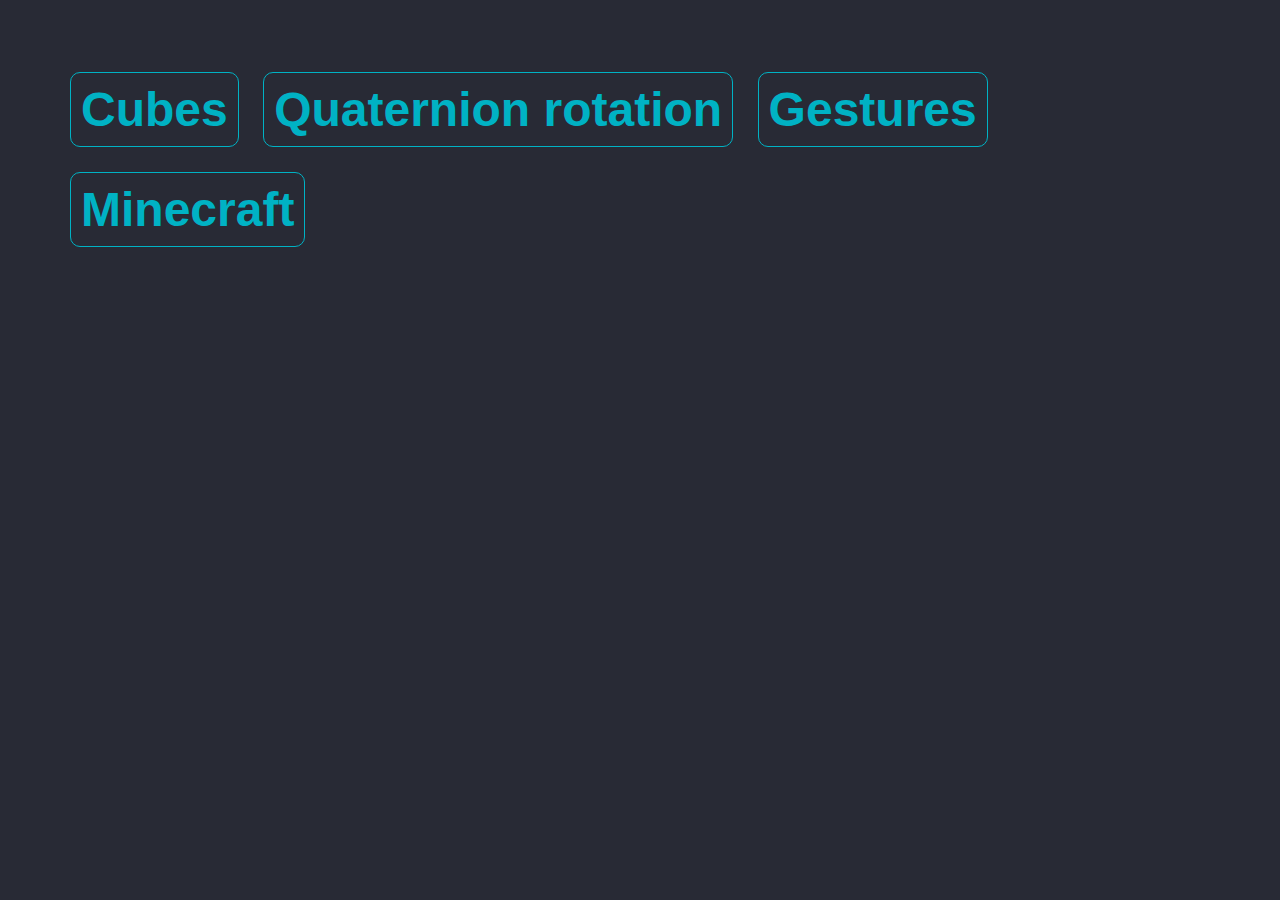
<file: examples/index.html>
<!doctype html>
<html>
<head>
	<meta charset="UTF-8">
	<title>Demos</title>
    <style>
		html, body {
			background-color: #282a35;
			color: #00b2c4;
			font-family: Helvetica, Arial;
			margin: 30px;
			padding: 0px;
		}
		a {
			color: #00b2c4;
			padding: 10px;
			margin: 30px 10px 30px 10px;
			line-height: 100px;
			font-weight: bold;
			font-size: 48px;
			text-decoration: none;
			border: 1px solid #00b2c4;
			border-radius: 10px;
			white-space: nowrap;
			-webkit-transition: all 0.15s ease-in-out;
		}
		a:hover {
			background-color: #00b2c4;
			color: #282a35;
		}
	</style>
</head>
<body>
<a href="cubes.html">Cubes</a>
<a href="cube.html">Quaternion rotation</a>
<a href="gestures.html">Gestures</a>
<a href="minecraft.html">Minecraft</a>
</body>
</html>
</file>
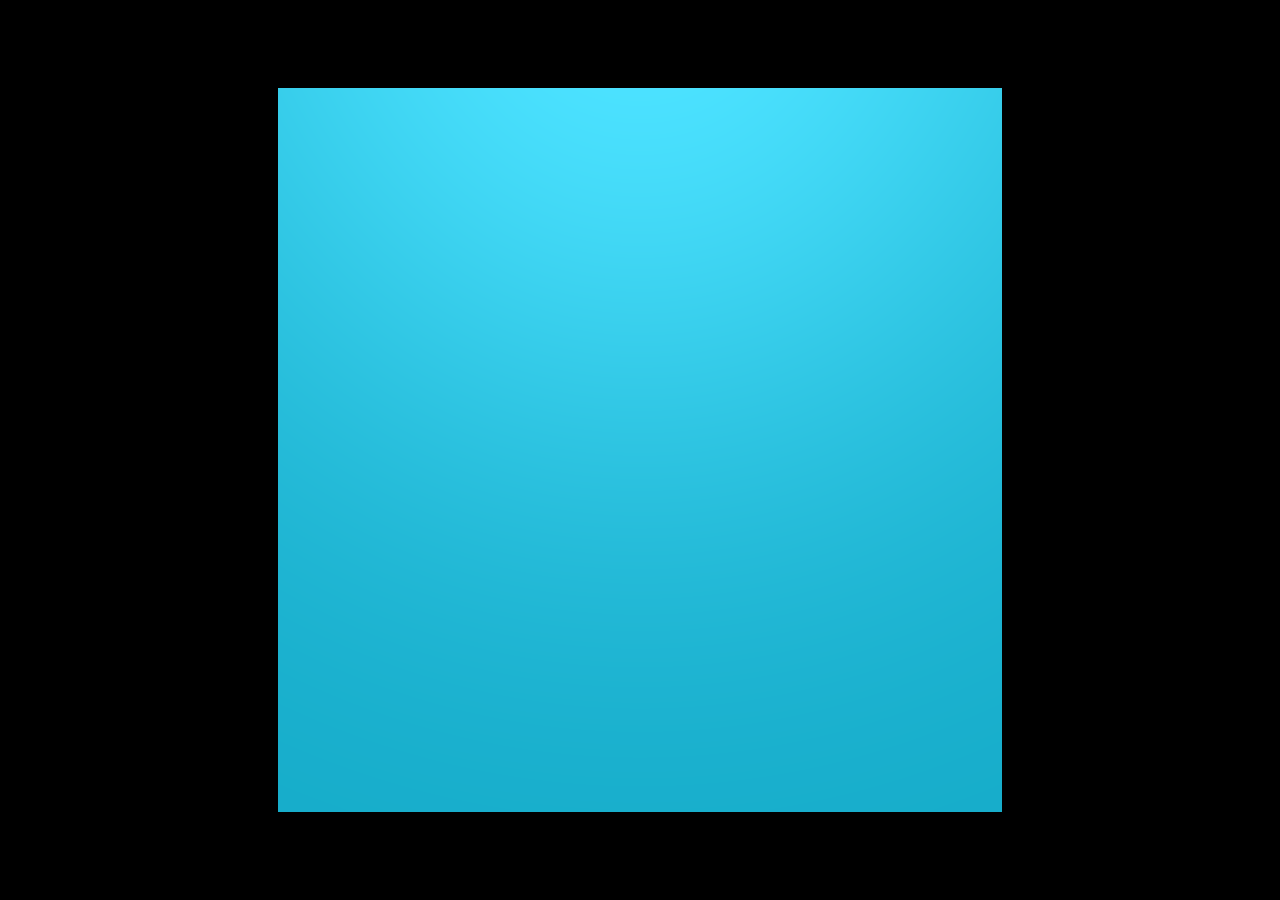
<file: examples/cube.html>
<html>
<head>
    <title>Accel rotation</title>
    <script src="../myojs-0.8.6.js"></script>
    <script src="lib/three.js"></script>

</head>
<body>
</body>
<script>
    var initScene = function () {
        window.scene = new THREE.Scene();
        window.renderer = new THREE.WebGLRenderer({
            alpha: true
        });

        window.renderer.setClearColor(0x000000, 1);
        window.renderer.setSize(window.innerWidth, window.innerHeight);

        window.renderer.domElement.style.position = 'fixed';
        window.renderer.domElement.style.top = 0;
        window.renderer.domElement.style.left = 0;
        window.renderer.domElement.style.width = '100%';
        window.renderer.domElement.style.height = '100%';

        document.body.appendChild(window.renderer.domElement);

        var directionalLight = new THREE.DirectionalLight( 0xffffff, 1 );
        directionalLight.position.set( 0, 0.5, 1 );
        window.scene.add(directionalLight);

        window.camera = new THREE.PerspectiveCamera(45, window.innerWidth / window.innerHeight, 1, 1000);
        window.camera.position.fromArray([0, 0, 250]);
        window.camera.lookAt(new THREE.Vector3(0, 0, 0));

        window.addEventListener('resize', function () {

            camera.aspect = window.innerWidth / window.innerHeight;
            camera.updateProjectionMatrix();
            renderer.setSize(window.innerWidth, window.innerHeight);
            renderer.render(scene, camera);

        }, false);

        scene.add(camera);

        var geometry = new THREE.BoxGeometry(150, 150, 50);
        var material = new THREE.MeshPhongMaterial({color: 0x15bdde});
        window.cube = new THREE.Mesh(geometry, material);
        cube.position.set(0,0,0);
        cube.castShadow = true;
        cube.receiveShadow = true;
        scene.add(cube);

        renderer.render(scene, camera);
    };

    var initMyo = function() {
        "use strict";

        window.hub = new Myo.Hub();
        window.quaternion = new THREE.Quaternion();

        window.hub.on('frame', function(frame) {

            window.quaternion.x = frame.rotation.y;
            window.quaternion.y = frame.rotation.z;
            window.quaternion.z = -frame.rotation.x;
            window.quaternion.w = frame.rotation.w;

            if(!window.baseRotation) {
                window.baseRotation = quaternion.clone();
                window.baseRotation = window.baseRotation.conjugate();
            }

            window.quaternion.multiply(baseRotation);
            window.quaternion.normalize();
            window.quaternion.z = -quaternion.z;

            window.cube.setRotationFromQuaternion(window.quaternion);

            renderer.render(scene, camera);
        });
    };
    initScene();
    initMyo();
</script>
</html>
</file>
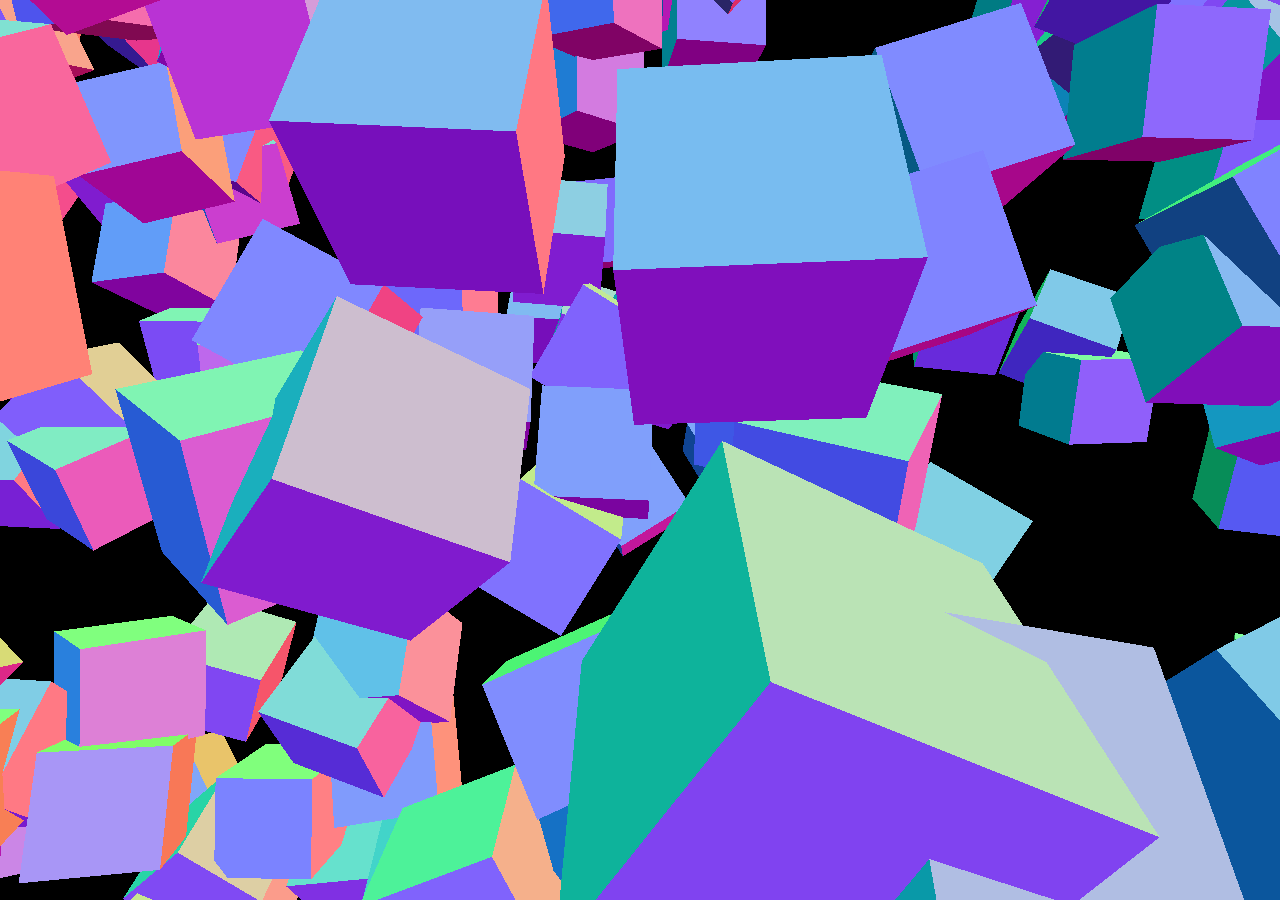
<file: examples/cubes.html>
<!DOCTYPE html>
<html lang="en">
<head>
    <title>three.js webgl - geometry hierarchy</title>
    <meta charset="utf-8">
    <meta name="viewport" content="width=device-width, user-scalable=no, minimum-scale=1.0, maximum-scale=1.0">
    <style>
        body {
            background:#fff;
            padding:0;
            margin:0;
            font-weight: bold;
            overflow:hidden;
        }
    </style>
</head>
<body>

<script src="lib/three.js"></script>
<script src="../myojs-0.8.6.js"></script>

<script>

    var hub;
    var container;

    var camera, scene, renderer;

    var geometry, group;

    var myoX = 0, myoY = 0, myoZ = 0;

    var windowHalfX = window.innerWidth / 2;
    var windowHalfY = window.innerHeight / 2;

    initMyo();
    init();
    animate();

    function initMyo() {
        hub = new Myo.Hub();
        hub.on('frame', function(frame) {
            myoX = ( (frame.pitch * 1000) - windowHalfX );
            myoY = ( (frame.yaw * 1000) - windowHalfY );
            myoZ = ( (frame.roll * 500));
        });
    }

    function init() {

        container = document.createElement( 'div' );
        document.body.appendChild( container );

        camera = new THREE.PerspectiveCamera( 60, window.innerWidth / window.innerHeight, 1, 10000 );
        camera.position.z = 500;

        scene = new THREE.Scene();
        scene.fog = new THREE.Fog( 0x000000, 1, 10000 );

        var geometry = new THREE.BoxGeometry( 100, 100, 100 );
        var material = new THREE.MeshNormalMaterial();

        group = new THREE.Object3D();

        for ( var i = 0; i < 1000; i ++ ) {

            var mesh = new THREE.Mesh( geometry, material );
            mesh.position.x = Math.random() * 2000 - 1000;
            mesh.position.y = Math.random() * 2000 - 1000;
            mesh.position.z = Math.random() * 2000 - 1000;

            mesh.rotation.x = Math.random() * 2 * Math.PI;
            mesh.rotation.y = Math.random() * 2 * Math.PI;

            mesh.matrixAutoUpdate = false;
            mesh.updateMatrix();

            group.add( mesh );

        }

        scene.add( group );

        renderer = new THREE.WebGLRenderer();
        renderer.setClearColor( 0x000000 );
        renderer.setSize( window.innerWidth, window.innerHeight );
        renderer.sortObjects = false;

        container.appendChild( renderer.domElement );

        window.addEventListener( 'resize', onWindowResize, false );

    }

    function onWindowResize() {

        windowHalfX = window.innerWidth / 2;
        windowHalfY = window.innerHeight / 2;

        camera.aspect = window.innerWidth / window.innerHeight;
        camera.updateProjectionMatrix();

        renderer.setSize( window.innerWidth, window.innerHeight );

    }

    function animate() {

        requestAnimationFrame( animate );
        render();
    }

    function render() {

        var time = Date.now() * 0.001;

        var rx = Math.sin( time * 0.7 ) * 0.5,
                ry = Math.sin( time * 0.3 ) * 0.5,
                rz = Math.sin( time * 0.2 ) * 0.5;

        camera.position.x += ( myoX - camera.position.x ) * .05;
        camera.position.y += ( - myoY - camera.position.y ) * .05;
        camera.position.z += ( - myoZ - camera.position.z ) * .05;

        camera.lookAt( scene.position );

        //group.rotation.x = rx;
        //group.rotation.y = ry;
        //group.rotation.z = rz;

        renderer.render( scene, camera );

    }

</script>

</body>
</html>
</file>
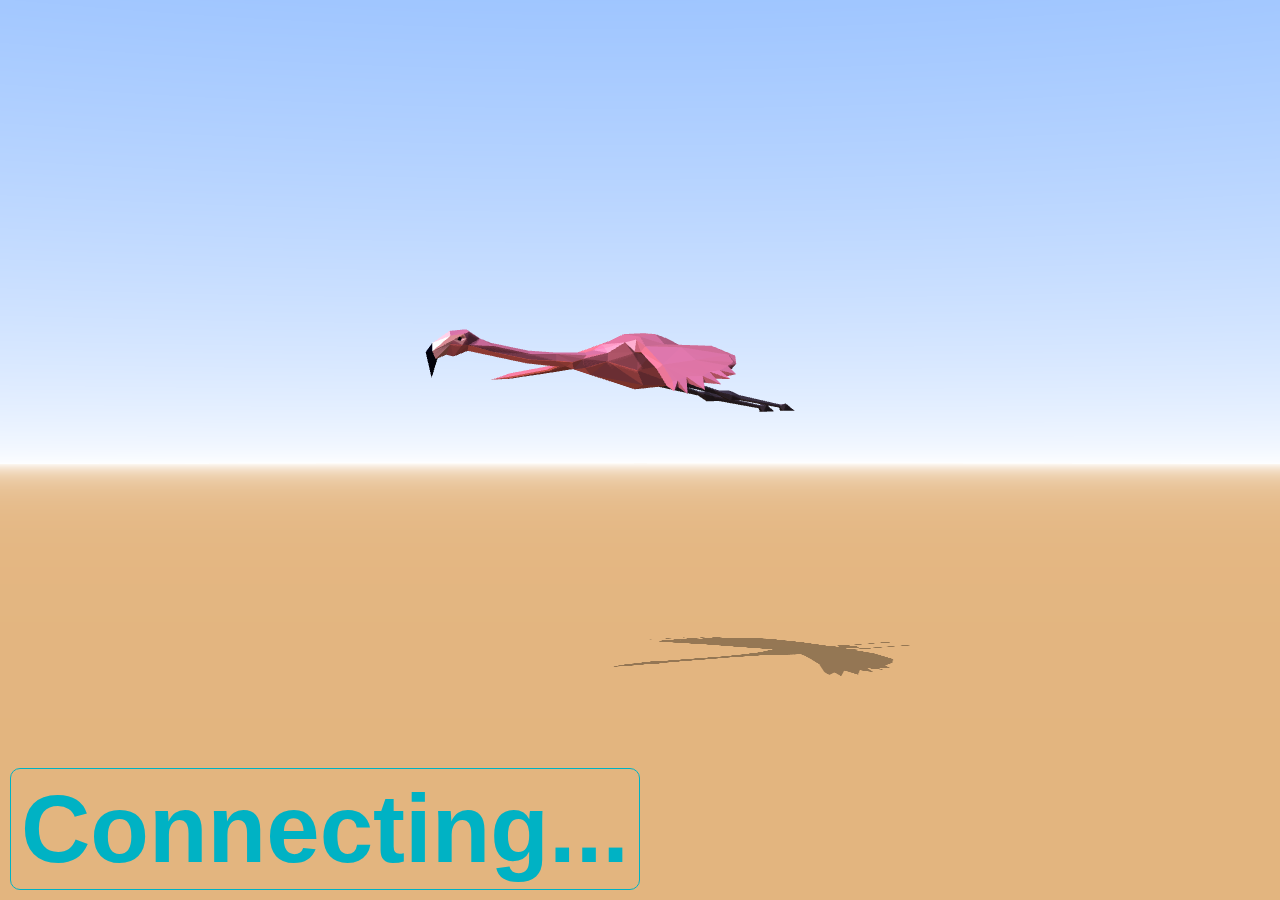
<file: examples/gestures.html>
<html>
<head>
    <title>Accel rotation</title>
    <script src="../myojs-0.8.6.js"></script>
    <style>
        html, body {
            background-color: #282a35;
            color: #00b2c4;
            font-family: Helvetica, Arial;
            margin: 0px;
            padding: 0px;
            text-align: center;
        }
        h1 {
            position: absolute;
            bottom: -20px;
            color: #00b2c4;
            padding: 10px;
            margin: 30px 10px 30px 10px;
            line-height: 100px;
            font-weight: bold;
            font-size: 96px;
            text-decoration: none;
            border: 1px solid #00b2c4;
            border-radius: 10px;
            white-space: nowrap;
            -webkit-transition: all 0.35s ease-in-out;
        }
        #container {
        }
    </style>
</head>
<body>
<div id="container"></div>
<h1 id="title">Connecting...</h1>
<script src="lib/three.js"></script>
<script src="lib/TweenMax.min.js"></script>
<script type="x-shader/x-vertex" id="vertexShader">
    varying vec3 vWorldPosition;

    void main() {

        vec4 worldPosition = modelMatrix * vec4( position, 1.0 );
        vWorldPosition = worldPosition.xyz;

        gl_Position = projectionMatrix * modelViewMatrix * vec4( position, 1.0 );

    }
</script>
<script type="x-shader/x-fragment" id="fragmentShader">
    uniform vec3 topColor;
    uniform vec3 bottomColor;
    uniform float offset;
    uniform float exponent;

    varying vec3 vWorldPosition;

    void main() {

        float h = normalize( vWorldPosition + offset ).y;
        gl_FragColor = vec4( mix( bottomColor, topColor, max( pow( h, exponent ), 0.0 ) ), 1.0 );

    }
</script>
</body>
<script>
    var initMyo = function() {
        "use strict";

        var hub, currentPose, title;

        title = document.getElementById("title");

        hub = new Myo.Hub();
        hub.on('connect', function() {
            title.innerHTML = "Myo connected";
        });
        hub.on('pose', function(pose) {
            currentPose = pose;
            switch(currentPose.type) {
                case currentPose.POSE_FIST:
                    title.style.color = "#00ff00";
                    title.innerHTML = "Fist";
                    TweenMax.to(camera.position,1,{x:150, y:30, z:-100,onUpdate:function(){
                        camera.updateProjectionMatrix();
                        camera.lookAt(scene.position);
                    }});
                    break;
                case currentPose.POSE_WAVE_IN:
                    title.style.color = "#0000ff";
                    title.innerHTML = "Wave in";
                    TweenMax.to(camera.position,1,{x:-100, y:100, z:-100,onUpdate:function(){
                        camera.updateProjectionMatrix();
                        camera.lookAt(scene.position);
                    }});
                    break;
                case currentPose.POSE_WAVE_OUT:
                    title.style.color = "#ff00ff";
                    title.innerHTML = "Wave out";
                    TweenMax.to(camera.position,1,{x:100, y:100, z:100,onUpdate:function(){
                        camera.updateProjectionMatrix();
                        camera.lookAt(scene.position);
                    }});
                    break;
                case currentPose.POSE_FINGERS_SPREAD:
                    title.style.color = "#ffff00";
                    title.innerHTML = "Fingers spread";
                    TweenMax.to(camera.position,1,{x:10, y:200, z:10,onUpdate:function(){
                        camera.updateProjectionMatrix();
                        camera.lookAt(scene.position);
                    }});
                    break;
                case currentPose.POSE_TWIST_IN:
                    title.style.color = "#00ffff";
                    title.innerHTML = "Twist in";
                    break;
                case currentPose.POSE_NONE:
                default:
                    title.style.color = "#00b2c4";
                    title.innerHTML = "No pose detected";
                    TweenMax.to(camera.position,1,{x:0, y:0, z:250,onUpdate:function(){
                        camera.updateProjectionMatrix();
                        camera.lookAt(scene.position);
                    }});
                    break;
            }
            title.style.borderColor = title.style.color;
        });
    };

    var camera, scene, renderer, dirLight, hemiLight;
    var morphs = [];

    var clock = new THREE.Clock();

    init();
    animate();
    initMyo();

    function init() {

        var container = document.getElementById( 'container' );

        camera = new THREE.PerspectiveCamera( 30, window.innerWidth / window.innerHeight, 1, 5000 );
        camera.position.set( 0, 0, 250 );

        scene = new THREE.Scene();

        scene.fog = new THREE.Fog( 0xffffff, 1, 5000 );
        scene.fog.color.setHSL( 0.6, 0, 1 );

        /*
         controls = new THREE.TrackballControls( camera );

         controls.rotateSpeed = 1.0;
         controls.zoomSpeed = 1.2;
         controls.panSpeed = 0.8;

         controls.noZoom = false;
         controls.noPan = false;

         controls.staticMoving = true;
         controls.dynamicDampingFactor = 0.15;
         */

        // LIGHTS

        hemiLight = new THREE.HemisphereLight( 0xffffff, 0xffffff, 0.6 );
        hemiLight.color.setHSL( 0.6, 1, 0.6 );
        hemiLight.groundColor.setHSL( 0.095, 1, 0.75 );
        hemiLight.position.set( 0, 500, 0 );
        scene.add( hemiLight );

        //

        dirLight = new THREE.DirectionalLight( 0xffffff, 1 );
        dirLight.color.setHSL( 0.1, 1, 0.95 );
        dirLight.position.set( -1, 1.75, 1 );
        dirLight.position.multiplyScalar( 50 );
        scene.add( dirLight );

        dirLight.castShadow = true;

        dirLight.shadowMapWidth = 2048;
        dirLight.shadowMapHeight = 2048;

        var d = 50;

        dirLight.shadowCameraLeft = -d;
        dirLight.shadowCameraRight = d;
        dirLight.shadowCameraTop = d;
        dirLight.shadowCameraBottom = -d;

        dirLight.shadowCameraFar = 3500;
        dirLight.shadowBias = -0.0001;
        dirLight.shadowDarkness = 0.35;
        //dirLight.shadowCameraVisible = true;

        // GROUND

        var groundGeo = new THREE.PlaneGeometry( 10000, 10000 );
        var groundMat = new THREE.MeshPhongMaterial( { ambient: 0xffffff, color: 0xffffff, specular: 0x050505 } );
        groundMat.color.setHSL( 0.095, 1, 0.75 );

        var ground = new THREE.Mesh( groundGeo, groundMat );
        ground.rotation.x = -Math.PI/2;
        ground.position.y = -33;
        scene.add( ground );

        ground.receiveShadow = true;

        // SKYDOME

        var vertexShader = document.getElementById( 'vertexShader' ).textContent;
        var fragmentShader = document.getElementById( 'fragmentShader' ).textContent;
        var uniforms = {
            topColor: 	 { type: "c", value: new THREE.Color( 0x0077ff ) },
            bottomColor: { type: "c", value: new THREE.Color( 0xffffff ) },
            offset:		 { type: "f", value: 33 },
            exponent:	 { type: "f", value: 0.6 }
        }
        uniforms.topColor.value.copy( hemiLight.color );

        scene.fog.color.copy( uniforms.bottomColor.value );

        var skyGeo = new THREE.SphereGeometry( 4000, 32, 15 );
        var skyMat = new THREE.ShaderMaterial( { vertexShader: vertexShader, fragmentShader: fragmentShader, uniforms: uniforms, side: THREE.BackSide } );

        var sky = new THREE.Mesh( skyGeo, skyMat );
        scene.add( sky );

        // MODEL

        var loader = new THREE.JSONLoader();

        loader.load( "models/animated/flamingo.js", function( geometry ) {

            morphColorsToFaceColors( geometry );
            geometry.computeMorphNormals();

            var material = new THREE.MeshPhongMaterial( { color: 0xffffff, specular: 0xffffff, shininess: 20, morphTargets: true, morphNormals: true, vertexColors: THREE.FaceColors, shading: THREE.FlatShading } );
            var meshAnim = new THREE.MorphAnimMesh( geometry, material );

            meshAnim.duration = 1000;

            var s = 0.35;
            meshAnim.scale.set( s, s, s );
            meshAnim.position.y = 15;
            meshAnim.rotation.y = -1;

            meshAnim.castShadow = true;
            meshAnim.receiveShadow = true;

            scene.add( meshAnim );
            morphs.push( meshAnim );

        } );

        // RENDERER

        renderer = new THREE.WebGLRenderer( { antialias: true } );
        renderer.setSize( window.innerWidth, window.innerHeight );
        container.appendChild( renderer.domElement );

        renderer.setClearColor( scene.fog.color, 1 );

        renderer.gammaInput = true;
        renderer.gammaOutput = true;

        renderer.shadowMapEnabled = true;
        renderer.shadowMapCullFace = THREE.CullFaceBack;

        window.addEventListener( 'resize', onWindowResize, false );
        document.addEventListener( 'keydown', onKeyDown, false );

    }

    function morphColorsToFaceColors( geometry ) {

        if ( geometry.morphColors && geometry.morphColors.length ) {

            var colorMap = geometry.morphColors[ 0 ];

            for ( var i = 0; i < colorMap.colors.length; i ++ ) {

                geometry.faces[ i ].color = colorMap.colors[ i ];

            }

        }

    }

    function onWindowResize() {

        camera.aspect = window.innerWidth / window.innerHeight;
        camera.updateProjectionMatrix();

        renderer.setSize( window.innerWidth, window.innerHeight );

    }

    function onKeyDown ( event ) {

        switch ( event.keyCode ) {

            case 72: /*h*/

                hemiLight.visible = !hemiLight.visible;
                break;

            case 68: /*d*/

                dirLight.visible = !dirLight.visible;
                break;

        }

    }

    //

    function animate() {
        requestAnimationFrame( animate );
        render();
    }

    function render() {

        var delta = clock.getDelta();

        for ( var i = 0; i < morphs.length; i ++ ) {

            morph = morphs[ i ];
            morph.updateAnimation( 1000 * delta );

        }

        renderer.render( scene, camera );

    }

</script>
</html>
</file>
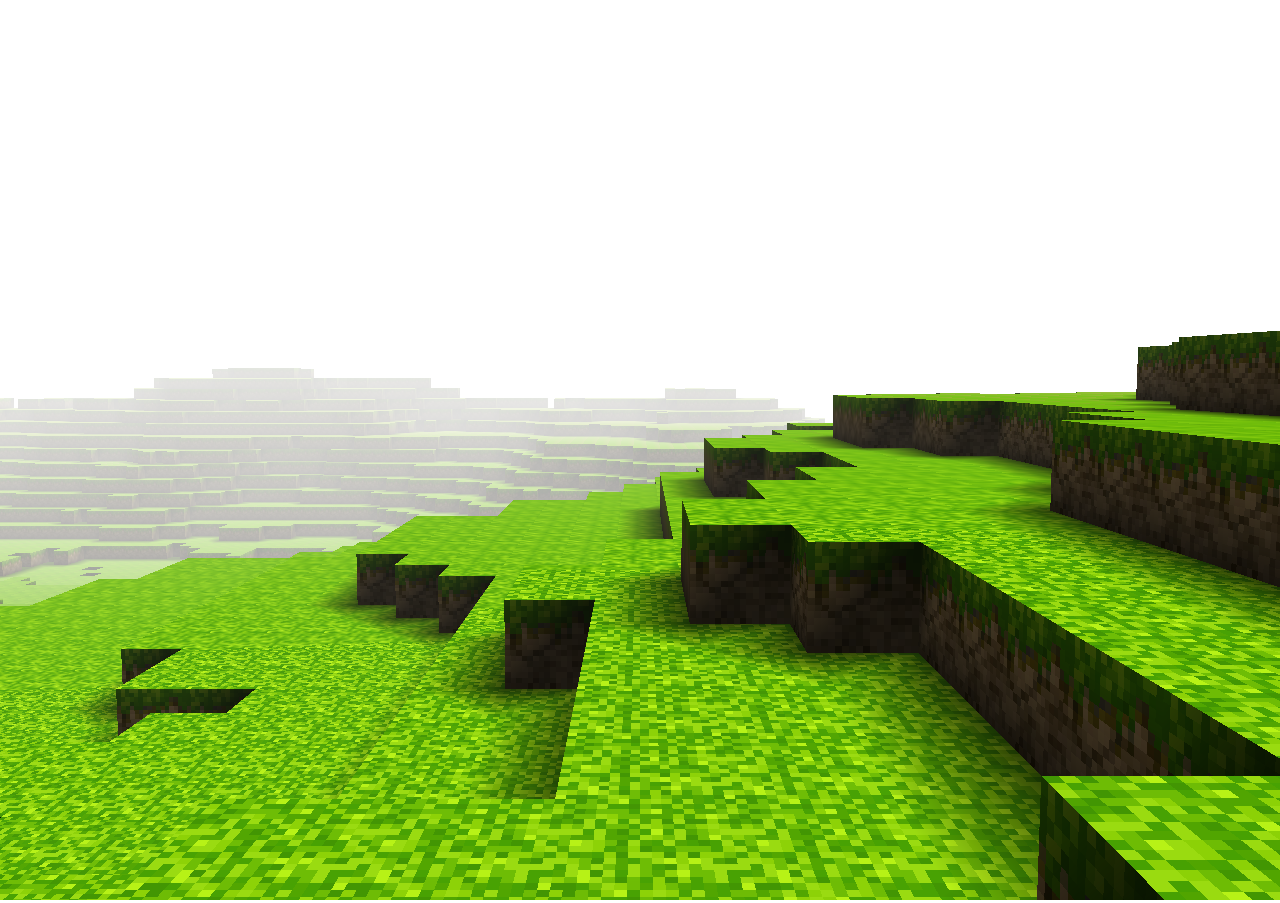
<file: examples/minecraft.html>
<!DOCTYPE html>
<html lang="en">
	<head>
		<title>Minecraft</title>
		<meta charset="utf-8">
		<meta name="viewport" content="width=device-width, user-scalable=no, minimum-scale=1.0, maximum-scale=1.0">
		<style>
			body {
				color: #61443e;
				font-family:Monospace;
				font-size:13px;
				text-align:center;

				/* background-color: #bfd1e5; */
				background-color: #ffffff;
				margin: 0px;
				overflow: hidden;
			}

			a {	color: #a06851;	}

			#info {
				position: absolute;
				top: 0px; width: 100%;
				padding: 5px;
			}

			#oldie {
				background:rgb(100,0,0) !important;
				color:#fff !important;
				margin-top:10em !important;
			}
			#oldie a { color:#fff }

		</style>
	</head>
	<body>
		<div id="container"><br /><br /><br /><br /><br />Generating world...</div>

		<script src="lib/three.js"></script>
		<script src="MyoControls.js"></script>
		<script src="js/ImprovedNoise.js"></script>
		<script src="js/Detector.js"></script>
        <script src="../myojs-0.8.6.js"></script>

		<script>

			if ( ! Detector.webgl ) {

				Detector.addGetWebGLMessage();
				document.getElementById( 'container' ).innerHTML = "";

			}

			var fogExp2 = true;

			var container;

			var camera, controls, scene, renderer;

			var mesh, mat;

			var worldWidth = 200, worldDepth = 200,
			worldHalfWidth = worldWidth / 2, worldHalfDepth = worldDepth / 2,
			data = generateHeight( worldWidth, worldDepth );

			var clock = new THREE.Clock();

            var quaternion = new THREE.Quaternion();

			init();
            initMyo();
			animate();

            function initMyo() {
                hub = new Myo.Hub();

                hub.on('frame', function(frame) {
                    quaternion.x = frame.rotation.y;
                    quaternion.y = frame.rotation.z;
                    quaternion.z = -frame.rotation.x;
                    quaternion.w = frame.rotation.w;

                    if(frame.pose) {
                        switch(frame.pose.type) {
                            case frame.pose.POSE_FIST:
                                controls.moveForward = true;
                                controls.moveBackward = false;
                                break;
                            case frame.pose.POSE_FINGERS_SPREAD:
                                controls.moveForward = false;
                                controls.moveBackward = false;
                                break;
                        }
                    }

                });
            }

			function init() {

				container = document.getElementById( 'container' );

				camera = new THREE.PerspectiveCamera( 50, window.innerWidth / window.innerHeight, 1, 20000 );
				camera.position.y = getY( worldHalfWidth, worldHalfDepth ) * 100 + 100;

				controls = new THREE.MyoControls( camera );

				controls.movementSpeed = 1000;
				controls.lookSpeed = 0.125;
				controls.lookVertical = true;
				controls.constrainVertical = true;
				controls.verticalMin = 1.1;
				controls.verticalMax = 2.2;

				scene = new THREE.Scene();
				scene.fog = new THREE.FogExp2( 0xffffff, 0.00015 );

				// sides
				
				var light = new THREE.Color( 0xffffff );
				var shadow = new THREE.Color( 0x505050 );

				var matrix = new THREE.Matrix4();

				var pxGeometry = new THREE.PlaneGeometry( 100, 100 );
				pxGeometry.faces[ 0 ].vertexColors.push( light, shadow, light );
				pxGeometry.faces[ 1 ].vertexColors.push( shadow, shadow, light );
				pxGeometry.faceVertexUvs[ 0 ][ 0 ][ 0 ].y = 0.5;
				pxGeometry.faceVertexUvs[ 0 ][ 0 ][ 2 ].y = 0.5;
				pxGeometry.faceVertexUvs[ 0 ][ 1 ][ 2 ].y = 0.5;
				pxGeometry.applyMatrix( matrix.makeRotationY( Math.PI / 2 ) );
				pxGeometry.applyMatrix( matrix.makeTranslation( 50, 0, 0 ) );

				var nxGeometry = new THREE.PlaneGeometry( 100, 100 );
				nxGeometry.faces[ 0 ].vertexColors.push( light, shadow, light );
				nxGeometry.faces[ 1 ].vertexColors.push( shadow, shadow, light );
				nxGeometry.faceVertexUvs[ 0 ][ 0 ][ 0 ].y = 0.5;
				nxGeometry.faceVertexUvs[ 0 ][ 0 ][ 2 ].y = 0.5;
				nxGeometry.faceVertexUvs[ 0 ][ 1 ][ 2 ].y = 0.5;
				nxGeometry.applyMatrix( matrix.makeRotationY( - Math.PI / 2 ) );
				nxGeometry.applyMatrix( matrix.makeTranslation( - 50, 0, 0 ) );

				var pyGeometry = new THREE.PlaneGeometry( 100, 100 );
				pyGeometry.faces[ 0 ].vertexColors.push( light, light, light );
				pyGeometry.faces[ 1 ].vertexColors.push( light, light, light );
				pyGeometry.faceVertexUvs[ 0 ][ 0 ][ 1 ].y = 0.5;
				pyGeometry.faceVertexUvs[ 0 ][ 1 ][ 0 ].y = 0.5;
				pyGeometry.faceVertexUvs[ 0 ][ 1 ][ 1 ].y = 0.5;
				pyGeometry.applyMatrix( matrix.makeRotationX( - Math.PI / 2 ) );
				pyGeometry.applyMatrix( matrix.makeTranslation( 0, 50, 0 ) );

				var py2Geometry = new THREE.PlaneGeometry( 100, 100 );
				py2Geometry.faces[ 0 ].vertexColors.push( light, light, light );
				py2Geometry.faces[ 1 ].vertexColors.push( light, light, light );
				py2Geometry.faceVertexUvs[ 0 ][ 0 ][ 1 ].y = 0.5;
				py2Geometry.faceVertexUvs[ 0 ][ 1 ][ 0 ].y = 0.5;
				py2Geometry.faceVertexUvs[ 0 ][ 1 ][ 1 ].y = 0.5;
				py2Geometry.applyMatrix( matrix.makeRotationX( - Math.PI / 2 ) );
				py2Geometry.applyMatrix( matrix.makeRotationY( Math.PI / 2 ) );
				py2Geometry.applyMatrix( matrix.makeTranslation( 0, 50, 0 ) );

				var pzGeometry = new THREE.PlaneGeometry( 100, 100 );
				pzGeometry.faces[ 0 ].vertexColors.push( light, shadow, light );
				pzGeometry.faces[ 1 ].vertexColors.push( shadow, shadow, light );
				pzGeometry.faceVertexUvs[ 0 ][ 0 ][ 0 ].y = 0.5;
				pzGeometry.faceVertexUvs[ 0 ][ 0 ][ 2 ].y = 0.5;
				pzGeometry.faceVertexUvs[ 0 ][ 1 ][ 2 ].y = 0.5;
				pzGeometry.applyMatrix( matrix.makeTranslation( 0, 0, 50 ) );

				var nzGeometry = new THREE.PlaneGeometry( 100, 100 );
				nzGeometry.faces[ 0 ].vertexColors.push( light, shadow, light );
				nzGeometry.faces[ 1 ].vertexColors.push( shadow, shadow, light );
				nzGeometry.faceVertexUvs[ 0 ][ 0 ][ 0 ].y = 0.5;
				nzGeometry.faceVertexUvs[ 0 ][ 0 ][ 2 ].y = 0.5;
				nzGeometry.faceVertexUvs[ 0 ][ 1 ][ 2 ].y = 0.5;
				nzGeometry.applyMatrix( matrix.makeRotationY( Math.PI ) );
				nzGeometry.applyMatrix( matrix.makeTranslation( 0, 0, - 50 ) );

				//

				var geometry = new THREE.Geometry();
				var dummy = new THREE.Mesh();

				for ( var z = 0; z < worldDepth; z ++ ) {

					for ( var x = 0; x < worldWidth; x ++ ) {

						var h = getY( x, z );

						dummy.position.x = x * 100 - worldHalfWidth * 100;
						dummy.position.y = h * 100;
						dummy.position.z = z * 100 - worldHalfDepth * 100;

						var px = getY( x + 1, z );
						var nx = getY( x - 1, z );
						var pz = getY( x, z + 1 );
						var nz = getY( x, z - 1 );

						var pxpz = getY( x + 1, z + 1 );
						var nxpz = getY( x - 1, z + 1 );
						var pxnz = getY( x + 1, z - 1 );
						var nxnz = getY( x - 1, z - 1 );

						var a = nx > h || nz > h || nxnz > h ? 0 : 1;
						var b = nx > h || pz > h || nxpz > h ? 0 : 1;
						var c = px > h || pz > h || pxpz > h ? 0 : 1;
						var d = px > h || nz > h || pxnz > h ? 0 : 1;

						if ( a + c > b + d ) {

							dummy.geometry = py2Geometry;

							var colors = dummy.geometry.faces[ 0 ].vertexColors;
							colors[ 0 ] = b === 0 ? shadow : light;
							colors[ 1 ] = c === 0 ? shadow : light;
							colors[ 2 ] = a === 0 ? shadow : light;

							var colors = dummy.geometry.faces[ 1 ].vertexColors;
							colors[ 0 ] = c === 0 ? shadow : light;
							colors[ 1 ] = d === 0 ? shadow : light;
							colors[ 2 ] = a === 0 ? shadow : light;

						} else {

							dummy.geometry = pyGeometry;

							var colors = dummy.geometry.faces[ 0 ].vertexColors;
							colors[ 0 ] = a === 0 ? shadow : light;
							colors[ 1 ] = b === 0 ? shadow : light;
							colors[ 2 ] = d === 0 ? shadow : light;

							var colors = dummy.geometry.faces[ 1 ].vertexColors;
							colors[ 0 ] = b === 0 ? shadow : light;
							colors[ 1 ] = c === 0 ? shadow : light;
							colors[ 2 ] = d === 0 ? shadow : light;

						}

						THREE.GeometryUtils.merge( geometry, dummy );

						if ( ( px != h && px != h + 1 ) || x == 0 ) {

							dummy.geometry = pxGeometry;

							var colors = dummy.geometry.faces[ 0 ].vertexColors;
							colors[ 0 ] = pxpz > px && x > 0 ? shadow : light;
							colors[ 2 ] = pxnz > px && x > 0 ? shadow : light;

							var colors = dummy.geometry.faces[ 1 ].vertexColors;
							colors[ 2 ] = pxnz > px && x > 0 ? shadow : light;

							THREE.GeometryUtils.merge( geometry, dummy );

						}

						if ( ( nx != h && nx != h + 1 ) || x == worldWidth - 1 ) {

							dummy.geometry = nxGeometry;

							var colors = dummy.geometry.faces[ 0 ].vertexColors;
							colors[ 0 ] = nxnz > nx && x < worldWidth - 1 ? shadow : light;
							colors[ 2 ] = nxpz > nx && x < worldWidth - 1 ? shadow : light;

							var colors = dummy.geometry.faces[ 1 ].vertexColors;
							colors[ 2 ] = nxpz > nx && x < worldWidth - 1 ? shadow : light;

							THREE.GeometryUtils.merge( geometry, dummy );

						}

						if ( ( pz != h && pz != h + 1 ) || z == worldDepth - 1 ) {

							dummy.geometry = pzGeometry;

							var colors = dummy.geometry.faces[ 0 ].vertexColors;
							colors[ 0 ] = nxpz > pz && z < worldDepth - 1 ? shadow : light;
							colors[ 2 ] = pxpz > pz && z < worldDepth - 1 ? shadow : light;

							var colors = dummy.geometry.faces[ 1 ].vertexColors;
							colors[ 2 ] = pxpz > pz && z < worldDepth - 1 ? shadow : light;

							THREE.GeometryUtils.merge( geometry, dummy );

						}

						if ( ( nz != h && nz != h + 1 ) || z == 0 ) {

							dummy.geometry = nzGeometry;

							var colors = dummy.geometry.faces[ 0 ].vertexColors;
							colors[ 0 ] = pxnz > nz && z > 0 ? shadow : light;
							colors[ 2 ] = nxnz > nz && z > 0 ? shadow : light;

							var colors = dummy.geometry.faces[ 1 ].vertexColors;
							colors[ 2 ] = nxnz > nz && z > 0 ? shadow : light;

							THREE.GeometryUtils.merge( geometry, dummy );

						}

					}

				}

				var texture = THREE.ImageUtils.loadTexture( 'textures/minecraft/atlas.png' );
				texture.magFilter = THREE.NearestFilter;
				texture.minFilter = THREE.LinearMipMapLinearFilter;

				var mesh = new THREE.Mesh( geometry, new THREE.MeshLambertMaterial( { map: texture, ambient: 0xbbbbbb, vertexColors: THREE.VertexColors } ) );
				scene.add( mesh );

				var ambientLight = new THREE.AmbientLight( 0xcccccc );
				scene.add( ambientLight );

				var directionalLight = new THREE.DirectionalLight( 0xffffff, 2 );
				directionalLight.position.set( 1, 1, 0.5 ).normalize();
				scene.add( directionalLight );

				renderer = new THREE.WebGLRenderer();
				renderer.setClearColor( 0xffffff );
				renderer.setSize( window.innerWidth, window.innerHeight );

				container.innerHTML = "";

				container.appendChild( renderer.domElement );

				window.addEventListener( 'resize', onWindowResize, false );

			}

			function onWindowResize() {

				camera.aspect = window.innerWidth / window.innerHeight;
				camera.updateProjectionMatrix();

				renderer.setSize( window.innerWidth, window.innerHeight );

				controls.handleResize();

			}

			function loadTexture( path, callback ) {

				var image = new Image();

				image.onload = function () { callback(); };
				image.src = path;

				return image;

			}

			function generateHeight( width, height ) {

				var data = [], perlin = new ImprovedNoise(),
				size = width * height, quality = 2, z = Math.random() * 100;

				for ( var j = 0; j < 4; j ++ ) {

					if ( j == 0 ) for ( var i = 0; i < size; i ++ ) data[ i ] = 0;

					for ( var i = 0; i < size; i ++ ) {

						var x = i % width, y = ( i / width ) | 0;
						data[ i ] += perlin.noise( x / quality, y / quality, z ) * quality;

					}

					quality *= 4

				}

				return data;

			}

			function getY( x, z ) {

				return ( data[ x + z * worldWidth ] * 0.2 ) | 0;

			}

			//

			function animate() {

				requestAnimationFrame( animate );

				render();

			}

			function render() {

				controls.update( clock.getDelta(), quaternion );
				renderer.render( scene, camera );

			}
		</script>

	</body>
</html>
</file>
